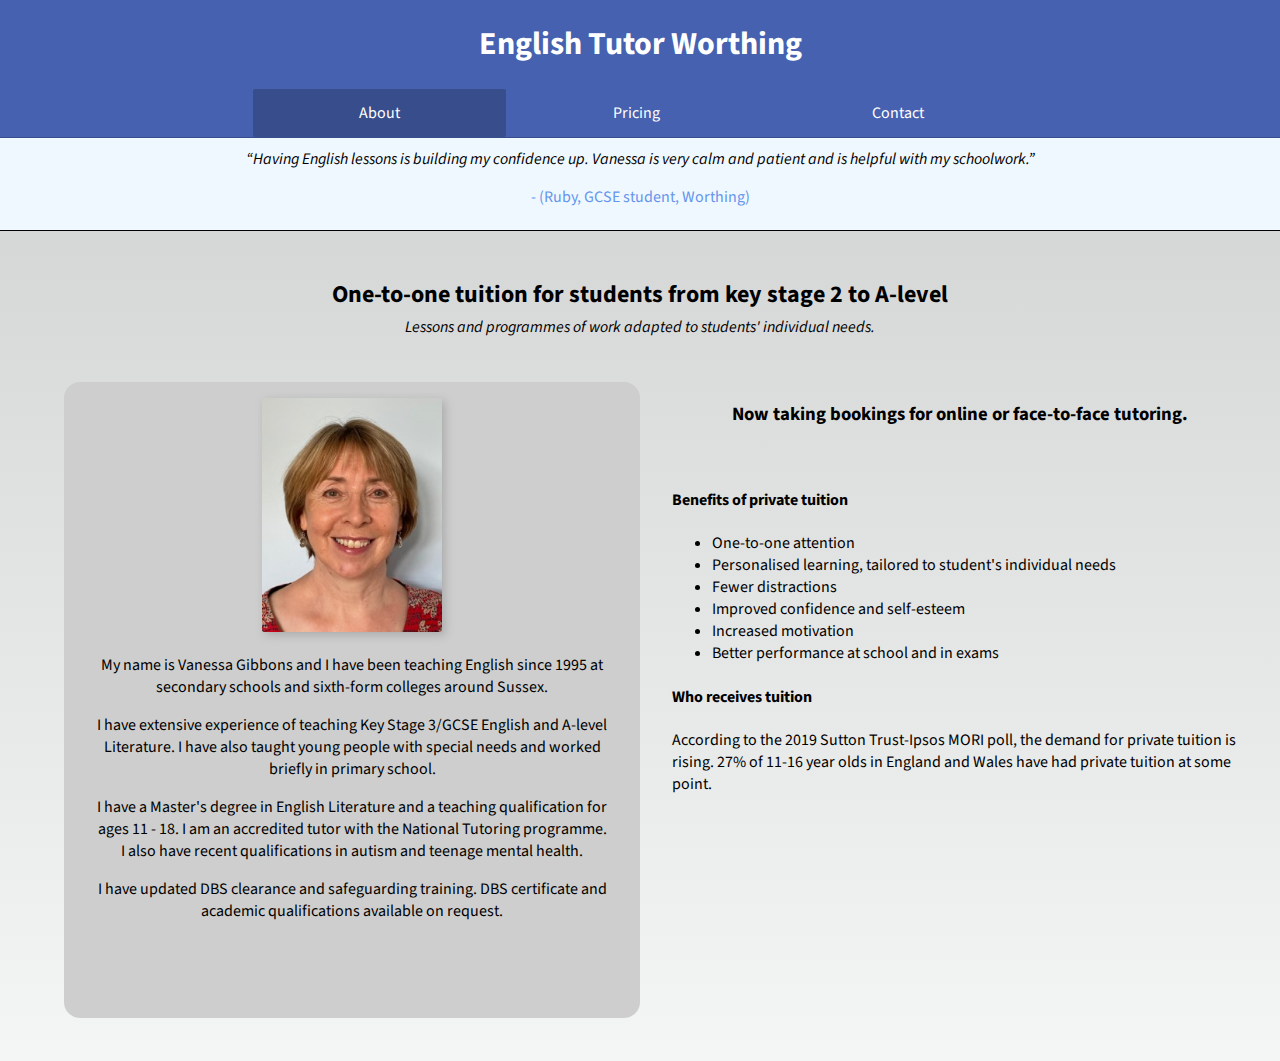
<file: index.html>
<!DOCTYPE html>
<html>
    <head>
        <title>English Tutor Worthing</title>
        <meta name="description" content="English literature and language tutoring for KS3 through to A-Level, in the Worthing and Sussex area.">
        <meta name="keywords" content="sussex tutoring, english teaching, sussex tutor, english tutor,">
        <link rel="stylesheet" href="index.css">
        <link rel="stylesheet" href="aboutUs.css">
        <link rel="stylesheet" href="slideshow.css">
        <link rel="preconnect" href="https://fonts.gstatic.com"> 
        <link href="https://fonts.googleapis.com/css4?family=Source+Sans+Pro:wght@300&display=swap" rel="stylesheet">
        <script src="slideshow.js"></script>
    </head>
    <body>
        <div class="grid-container">
            <div class="header-container">
                <div class="header-title"><h1>English Tutor Worthing</h1></div>
                <a class="menu-link menu-link1" href="./index.html"><div class="menu-span selected">About</div></a>
                <a class="menu-link menu-link2" href="./pricing.html"><span class="menu-span">Pricing</span></a>
                <a class="menu-link menu-link3" href="./contact.html"><div class="menu-span">Contact</div></a>
            </div>
            <div class="main-content">
                <div class="slideshow">
                    <!-- Slideshow container -->
                    <div class="slideshow-container">

                        <!-- Full-width slides/quotes -->
                        <div class="mySlides">
                            <q>Having English lessons is building my confidence up.  Vanessa is very calm and patient and is helpful with my schoolwork.</q>
                            <p class="author">- (Ruby, GCSE student, Worthing)</p>
                        </div>
                    
                        <div class="mySlides">
                            <q>Thank you so much for helping Joe with his English SATs skills.  He enjoys his lessons, his confidence has increased and he's making good progress.  We're happy that we found you!</q>
                            <p class="author">- (Year 6 student, Worthing)</p>
                        </div>
                    
                        <div class="mySlides">
                            <q>I was struggling with the poetry anthology.  Vanessa really helped me to understand all the poems and as a result I received a grade higher than predicted.</q>
                            <p class="author">- (Anna, GCSE student, Chichester)</p>
                        </div>
                                            
                        <div class="mySlides">
                            <q>My daughter struggled in class but really enjoyed Vanessa's online tutoring.</q>
                            <p class="author">- (Parent of GCSE student, Chichester)</p>
                        </div>
                                                                    
                        <div class="mySlides">
                            <q>Vanessa is patient, confident and encouraging and has a wonderful rapport with her students.</q>
                            <p class="author">- (Y6 pupil, Worthing)</p>
                        </div>
                    </div>
                </div>
                <div class="strap-line">
                    <h2>One-to-one tuition for students from key stage 2 to A-level</h2>
                    <i>Lessons and programmes of work adapted to students' individual needs.</i>
                </div>
                <div class="about-me-card">
                    <img src="./resources/tutor.jpg" alt="Vanessa Tutor">
                    <div>
                        <p>
                            My name is Vanessa Gibbons and I have been teaching English since 1995 at secondary schools and sixth-form colleges around Sussex.
                        </p>
                        <p> 
                            I have extensive experience of teaching Key Stage 3/GCSE English and A-level Literature. I have also taught young people with special needs and worked briefly in primary school. 
                        </p>
                        <p>
                            I have a Master's degree in English Literature and a teaching qualification for ages 11 - 18. I am an accredited tutor with the National Tutoring programme. I also have recent qualifications in autism and teenage mental health. 
                        </p>
                        <p>
                            I have updated DBS clearance and safeguarding training. 
                            DBS certificate and academic qualifications available on request. 
                        </p>
                    </div>
                </div>
                <div class="personal-summary"> 
                    
                    <div class="additional-info">
                        <h3>Now taking bookings for online or face-to-face tutoring.</h3>
                        <!-- <p> Covid Info: Due to Covid guidelines, I am currently only offering online tuition. However, I am happy to teach in-person as soon as it is safe and legal to do so.</p> -->
                    </div>
                    
                    </br>
                    <p>
                        <h4>Benefits of private tuition</h4>
                        <ul>
                            <li>One-to-one attention</li>
                            <li>Personalised learning, tailored to student's individual needs</li>
                            <li>Fewer distractions</li>
                            <li>Improved confidence and self-esteem</li>
                            <li>Increased motivation</li>
                            <li>Better performance at school and in exams</li>
                        </ul>
                    </p>

                    <p>
                        <h4>Who receives tuition</h4>
                        According to the 2019 Sutton Trust-Ipsos MORI poll, the demand for private tuition is rising.
                        27% of 11-16 year olds in England and Wales have had private tuition at some point.
                    </p>
                </div>
                <div></div>
            </div>
          </div>
    </body>
</html>
</file>
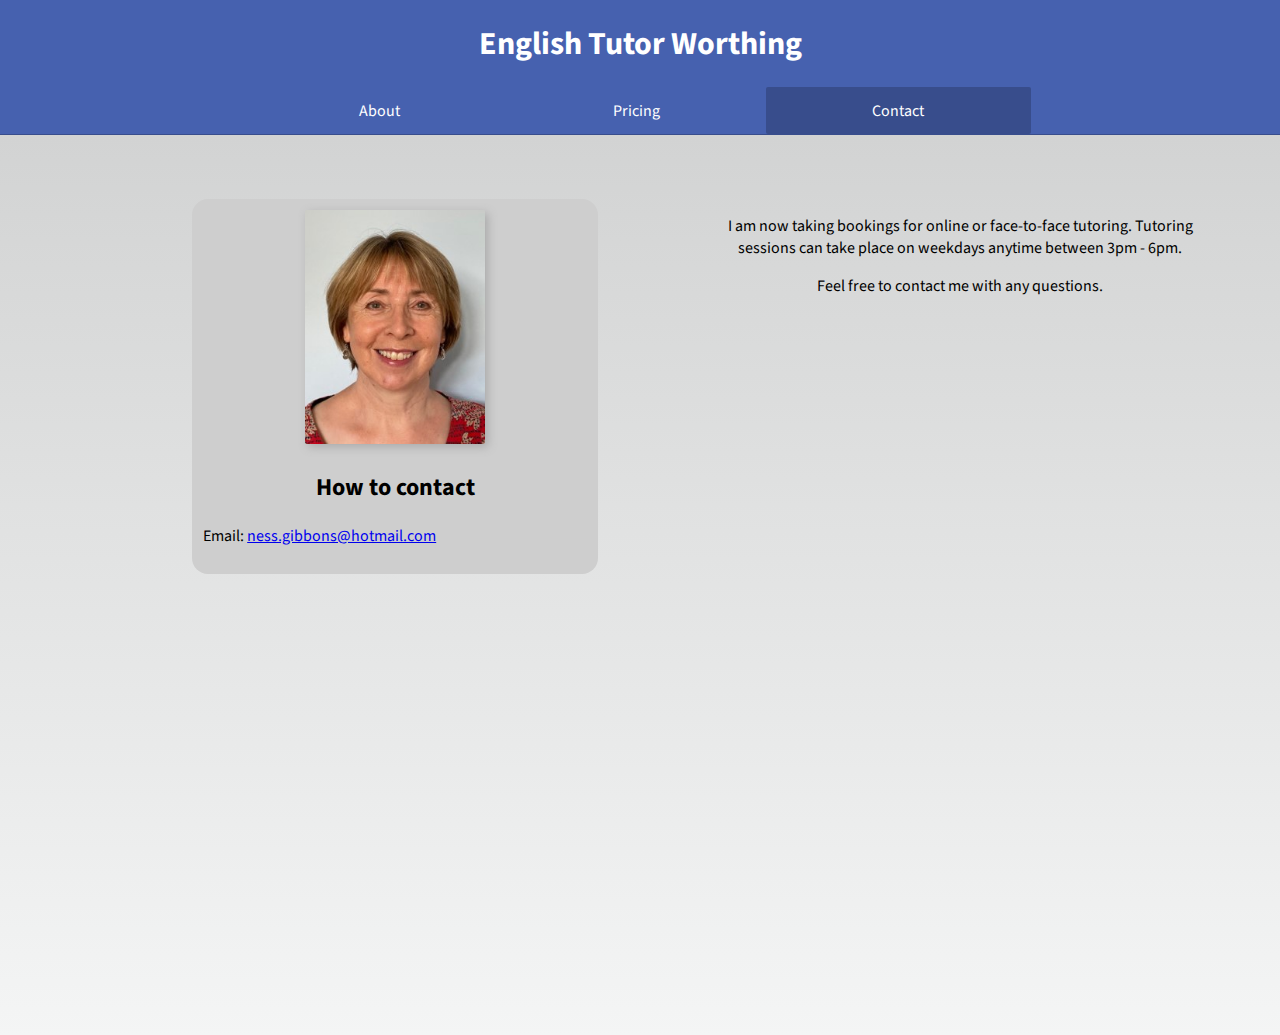
<file: contact.html>
<!DOCTYPE html>
<html>
    <head>
        <title>English Tutor Worthing - Contact Us</title>
        <link rel="stylesheet" href="index.css">
        <link rel="stylesheet" href="contact.css">
        <link rel="preconnect" href="https://fonts.gstatic.com"> 
        <link href="https://fonts.googleapis.com/css4?family=Source+Sans+Pro:wght@300&display=swap" rel="stylesheet">
    </head>
    <body>
        <div class="grid-container">
            <div class="header-container">
                <div class="header-title"><h1>English Tutor Worthing</h1></div>
                <a class="menu-link menu-link1" href="./index.html"><div class="menu-span">About</div></a>
                <a class="menu-link menu-link2" href="./pricing.html"><span class="menu-span">Pricing</span></a>
                <a class="menu-link menu-link3" href="./contact.html"><div class="menu-span selected">Contact</div></a>
            </div>
            <div class="main-content">
                <div class="main-container">
                    <div>
                        <div class="contact-card">
                            <img src="./resources/tutor.jpg" alt="Vanessa Tutor">
                            <h2>How to contact</h2>
                            <div class="contact-card-content">
                                <p>Email: <a href="mailto:ness.gibbons@hotmail.com?subject=English Tutoring">ness.gibbons@hotmail.com</a></p>
                            </div>
                        </div>
                    </div>
                    <div class="contact-additional-info">
                        <p>I am now taking bookings for online or face-to-face tutoring. Tutoring sessions can take place on weekdays anytime between 3pm - 6pm.</p>
                        <p>Feel free to contact me with any questions.</p>
                    </div>
                </div>
            </div>
          </div>
    </body>
</html>
</file>
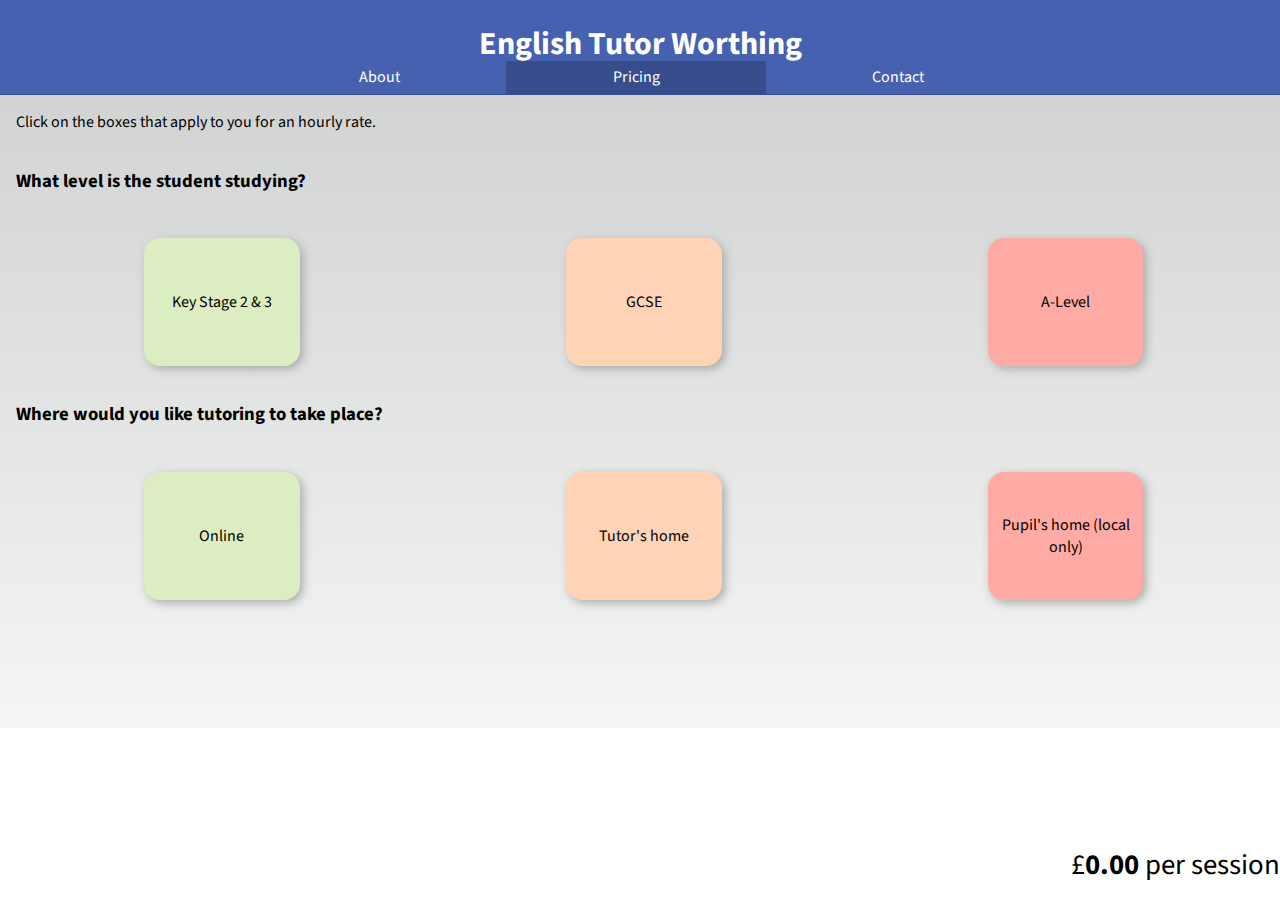
<file: pricing.html>
<!DOCTYPE html>
<html>
    <head>
        <title>English Tutor Worthing - Pricing</title>
        <link rel="stylesheet" href="index.css">
        <link rel="stylesheet" href="pricing.css">
        <link rel="preconnect" href="https://fonts.gstatic.com"> 
        <link href="https://fonts.googleapis.com/css4?family=Source+Sans+Pro:wght@300&display=swap" rel="stylesheet">
        <script src="pricing.js"></script>
    </head>
    <body>
        <div class="grid-container">
            <div class="header-container">
                <div class="header-title"><h1>English Tutor Worthing</h1></div>
                <a class="menu-link menu-link1" href="./index.html"><div class="menu-span">About</div></a>
                <a class="menu-link menu-link2" href="./pricing.html"><span class="menu-span selected">Pricing</span></a>
                <a class="menu-link menu-link3" href="./contact.html"><div class="menu-span">Contact</div></a>
            </div>
            <div class="main-content">

                <div id="total-price-row">
                    <span class="booking-button-container" >
                        <a id="book-via-email-link">
                            <span id="book-via-email">Book via email</span>
                        </a>
                    </span>
                    <span class="total-price">&#163<span id="total-cost-value">0.00</span> per session</span>
                </div>
                <p class="pricing-instructions">
                    Click on the boxes that apply to you for an hourly rate.
                </p>
                <div class="pricing-form-grid">
                    <div class="pricing-question"><h3>What level is the student studying?</h3></div>
                    <div class="pricing-option pricing-options-1-1 pricing-option-level" data-level="ks3">Key Stage 2 & 3</div>
                    <div class="pricing-option pricing-options-1-2 pricing-option-level" data-level="gcse">GCSE</div>
                    <div class="pricing-option pricing-options-1-3 pricing-option-level" data-level="alevel">A-Level</div>
                </div>
                <!-- <div class="pricing-form-grid">
                    <div class="pricing-question"><h3>How would you like to pay?</h3></div>
                    <div class="pricing-option pricing-options-1-1 pricing-option-pay" data-paytype="per">Per session</div>
                    <div class="pricing-option pricing-options-1-2 pricing-option-pay" data-paytype="bulk">Bulk booking 10 sessions</div>
                </div> -->
                <div class="pricing-form-grid pricing-last-question">
                    <div class="pricing-question"><h3>Where would you like tutoring to take place?</h3></div>
                    <div class="pricing-option pricing-options-1-1 pricing-option-location" data-location="online">Online</div>
                    <div class="pricing-option pricing-options-1-2 pricing-option-location" data-location="mine">Tutor's home</div>
                    <div class="pricing-option pricing-options-1-3 pricing-option-location" data-location="theirs">Pupil's home (local only)</div>
                </div>
            </div>  
          </div>
    </body>
</html>
</file>
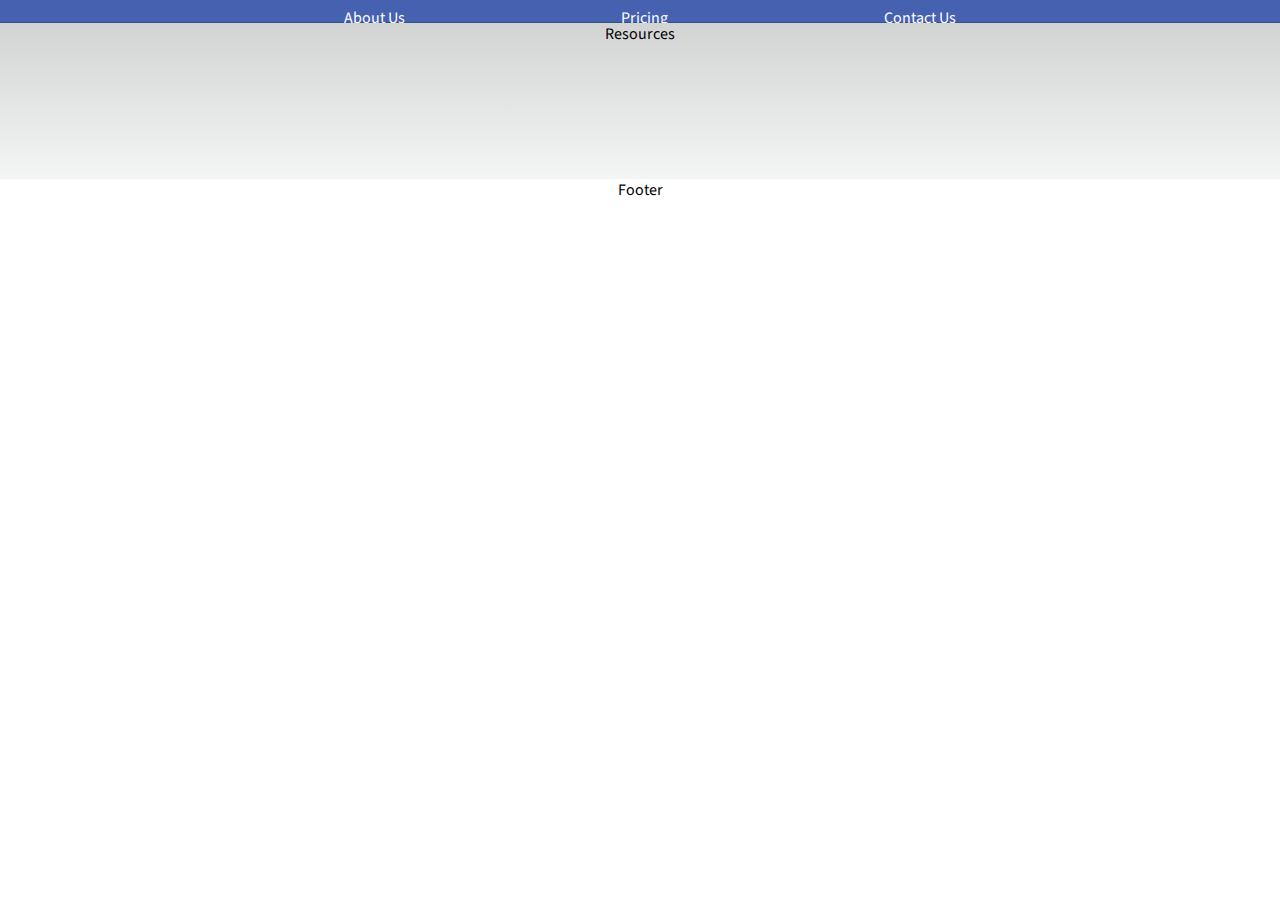
<file: resources.html>
<!DOCTYPE html>
<html>
    <head>
        <link rel="stylesheet" href="index.css">
        <link rel="preconnect" href="https://fonts.gstatic.com"> 
        <link href="https://fonts.googleapis.com/css4?family=Source+Sans+Pro:wght@300&display=swap" rel="stylesheet">
    </head>
    <body>
        <div class="grid-container">
            <div class="header-container">
                <div class="header-title"><h1>Tarring Tutoring</h1></div>
                <a class="menu-link menu-link1" href="./index.html"><div class="menu-span">About Us</div></a>
                <a class="menu-link menu-link2" href="./pricing.html"><span class="menu-span">Pricing</span></a>
                <a class="menu-link menu-link3" href="./contact.html"><div class="menu-span">Contact Us</div></a>
            </div>
            <div class="main-content">Resources</div>  
            <div class="footer">Footer</div>
          </div>
    </body>
</html>
</file>
<file: index.css>
body {
    height: 100%;
    font-family: 'Source Sans Pro', sans-serif;
    margin: 0;
}

.main-content {
    background-color: #eaebeb;
    background-image: linear-gradient(#D2D3D3, #F4F5F5);
    height: 100%;
}

.grid-container {
    display: grid;
    height: 100%;
    grid-template-columns: auto;
    grid-template-rows: 15% 100% 10%;
}

.grid-container > div {
    text-align: center;
}

.header-container {
    display: grid;
    grid-template-columns: 10%;
    grid-template-rows: 65% 35%;
    background-color: #4661AF;
    color: white;
    border-bottom: 1px solid #384D8C;
}

.header-title {
    grid-row: 1;
    grid-column: 1 / span 10;
}

.menu-span {
    height: 100%;
    cursor: pointer;
    display: flex;
    justify-content: center;
    align-items: center;
    border-radius: 2px;
    transition: 0.4s;
}

.menu-span:hover, .menu-span.selected:hover {
    background-color: #7D90C7;
}

.menu-span.selected {
    background-color: #384D8C;
}

.menu-link {
    color: inherit;
    text-decoration: none;
}

.menu-link1 {
    grid-row: 2;
    grid-column: 3 / 5;
}

.menu-link2 {
    grid-row: 2;
    grid-column: 5 / 7;
}

.menu-link3 {
    grid-row: 2;
    grid-column: 7 / 9;
}
</file>
<file: aboutUs.css>
.main-content {
    display: grid;
    grid-template-columns: 50% 50%;
    grid-template-rows: 15% 8% 77%;
    margin: 1em black solid;
}

h2 {
    margin: 0;
    margin-bottom: 0.2em;
}

img{
    border-radius: 2px;
    box-shadow: 3px 3px 10px #aaaaaa;
    max-width: 180px;
}

.strap-line {
    grid-row: 2;
    grid-column: 1 / 3;
}

.slideshow {
    grid-row: 1;
    grid-column: 1 / 3;
    margin-bottom: 1em;
}

.about-me-card {
    background-color: #CECECE;
    margin: 5% 10%;
    padding: 1em 2em;
    max-height: 85%;
    width: 80%;
    border-radius: 1em;
}

.personal-summary {
    padding: 2em;
    text-align: left;
}

.additional-info {
    text-align: center;
}

@media only screen and (max-width: 700px) {
    img{
        border-radius: 2px;
        box-shadow: 3px 3px 10px #aaaaaa;
        max-width: 100px;
    }
}
</file>
<file: slideshow.css>
/* Slideshow container */
.slideshow-container {
    position: relative;
    border-bottom: 1px black solid;
    background-color: aliceblue;
    height: 75%;
  }
  
  /* Slides */
  .mySlides {
    display: none;
    padding: 10px;
    text-align: center;
  }
  
  /* Add an italic font style to all quotes */
  q {font-style: italic;}
  
  /* Add a blue color to the author */
  .author {color: cornflowerblue;}
</file>
<file: contact.css>
html {
    height: 100%;
}

.main-container {
    display: grid;
    grid-template-columns: 50% 50%;
    margin: 1em black solid;
}

.contact-card {
    background-color: #CECECE;
    margin: 10% 30%;
    padding: 0.7em;
    min-height: 250px;
    min-width: 60%;
    border-radius: 1em;
}

img{
    border-radius: 2px;
    box-shadow: 3px 3px 10px #aaaaaa;
    max-width: 180px;
}

.contact-card-content {
    text-align: left;
}

.contact-additional-info {
    margin: 10% 10%;
}
</file>
<file: pricing.css>
.pricing-instructions {
    text-align: left;
    margin-left: 1em;
}

#total-price-row {
    position: fixed;
    width: 100%;
    bottom: 0;
    display: grid;
    grid-template-columns: 78% 22%;
    background-color: white;
    font-size: 1.8em;
    text-align: right;
}

#total-cost-value {
    font-weight: bold;
}

.total-price {
    padding: 0.5em 0;
}

.pricing-form-grid {
    display: grid;
    margin: 1em;
    grid-gap: 10px;
    grid-template-columns: 33% 33% 33%;
}

.pricing-question {
    grid-row: 1;
    grid-column: 1 / 2;
    text-align: left;
    margin-bottom: 1em;
}

.pricing-option {
    height: 8em;
    margin: 0 8em;
    display: flex;
    min-width: 8em;
    justify-content: center;
    align-items: center;
    border-radius: 1em;
    transition: 0.4s;
    box-shadow: 3px 3px 10px #aaaaaa;
}

.pricing-option:hover {
    cursor: pointer;
}


.pricing-option.selected {
    box-shadow: 0px 3px 10px black;
}

.pricing-options-1-1 {
    grid-row: 2;
    grid-column: 1 / 2;
    background-color: #dcedc1;
}

.pricing-options-1-1:hover, .pricing-options-1-1.selected {
    background-color: #b0bd9a;
}

.pricing-options-1-2 {
    grid-row: 2;
    grid-column: 2 / 3;
    background-color: #ffd3b6;
}

.pricing-options-1-2:hover, .pricing-options-1-2.selected {
    background-color: #cca891;
}

.pricing-options-1-3 {
    grid-row: 2;
    grid-column: 3 / 4;
    background-color: #ffaaa5;
}

.pricing-options-1-3:hover, .pricing-options-1-3.selected {
    background-color: #cc8884;
}

.booking-button-container {
    justify-content: center;
    height: 100%;
}

#book-via-email-link {
    display: none;
    margin-top: 0.35em;
}

#book-via-email {
    font-size: 0.6em;
    padding: 0.5em;
    max-width: 8em;
    background-color: #4CA64C;
    border-radius: 0.8em;
    color: white;
}

#book-via-email:hover {
    background-color: #6FB76F;
}

a {
    text-decoration: none;
    color: text;
}
</file>
